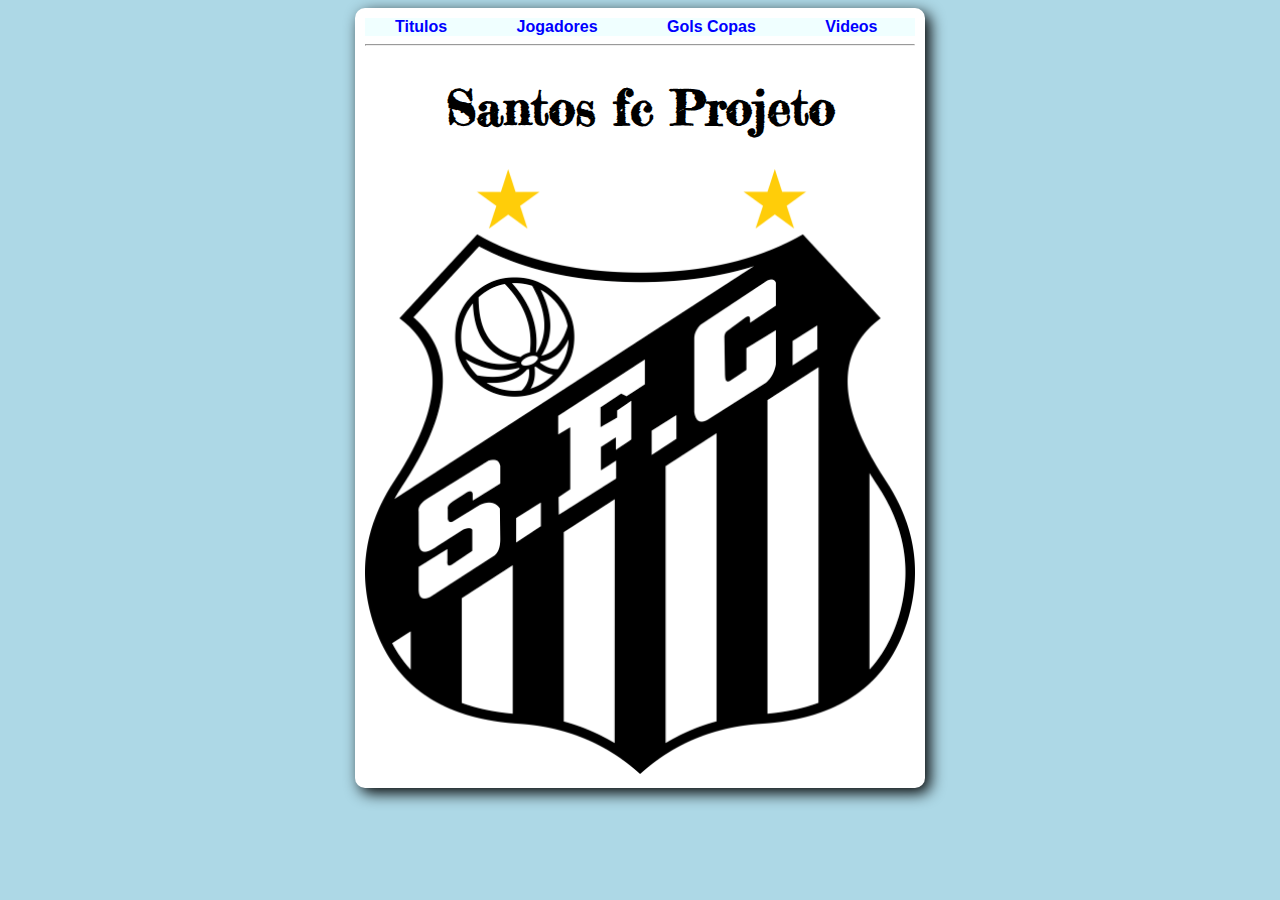
<file: index.html>
<!DOCTYPE html>
<html lang="pt-br">
<head>
    <meta charset="UTF-8">
    <meta http-equiv="X-UA-Compatible" content="IE=edge">
    <meta name="viewport" content="width=device-width, initial-scale=1.0">
    <link rel="shortcut icon" href="Icons8-Ios7-Animals-Fish.ico" type="image/x-icon">
    <title>Projeto Santos fc</title>
    <link rel="stylesheet" href="style.css">

</head>
<body>
    
    <main>
    
        <nav>
            <a href="pag001.html" rel="next" target="_self">Titulos</a> 
         
         
         
            <a href="pag002.html" rel="next" target="_self">Jogadores</a>
       
            
               
           <a href="pag003.html" rel="next" target="_self">Gols Copas</a> 
             
           
       
            <a href="pag004.html" rel="next"target="_self">Videos</a>
        </nav>
        
     
     <hr>
     
     
     
     
    <h1>Santos fc Projeto</h1>
     
     <img src="ss.png" alt="flexivel">
     
     
     
     
    
     
     
     

</main>



    </body>
</html>
</file>
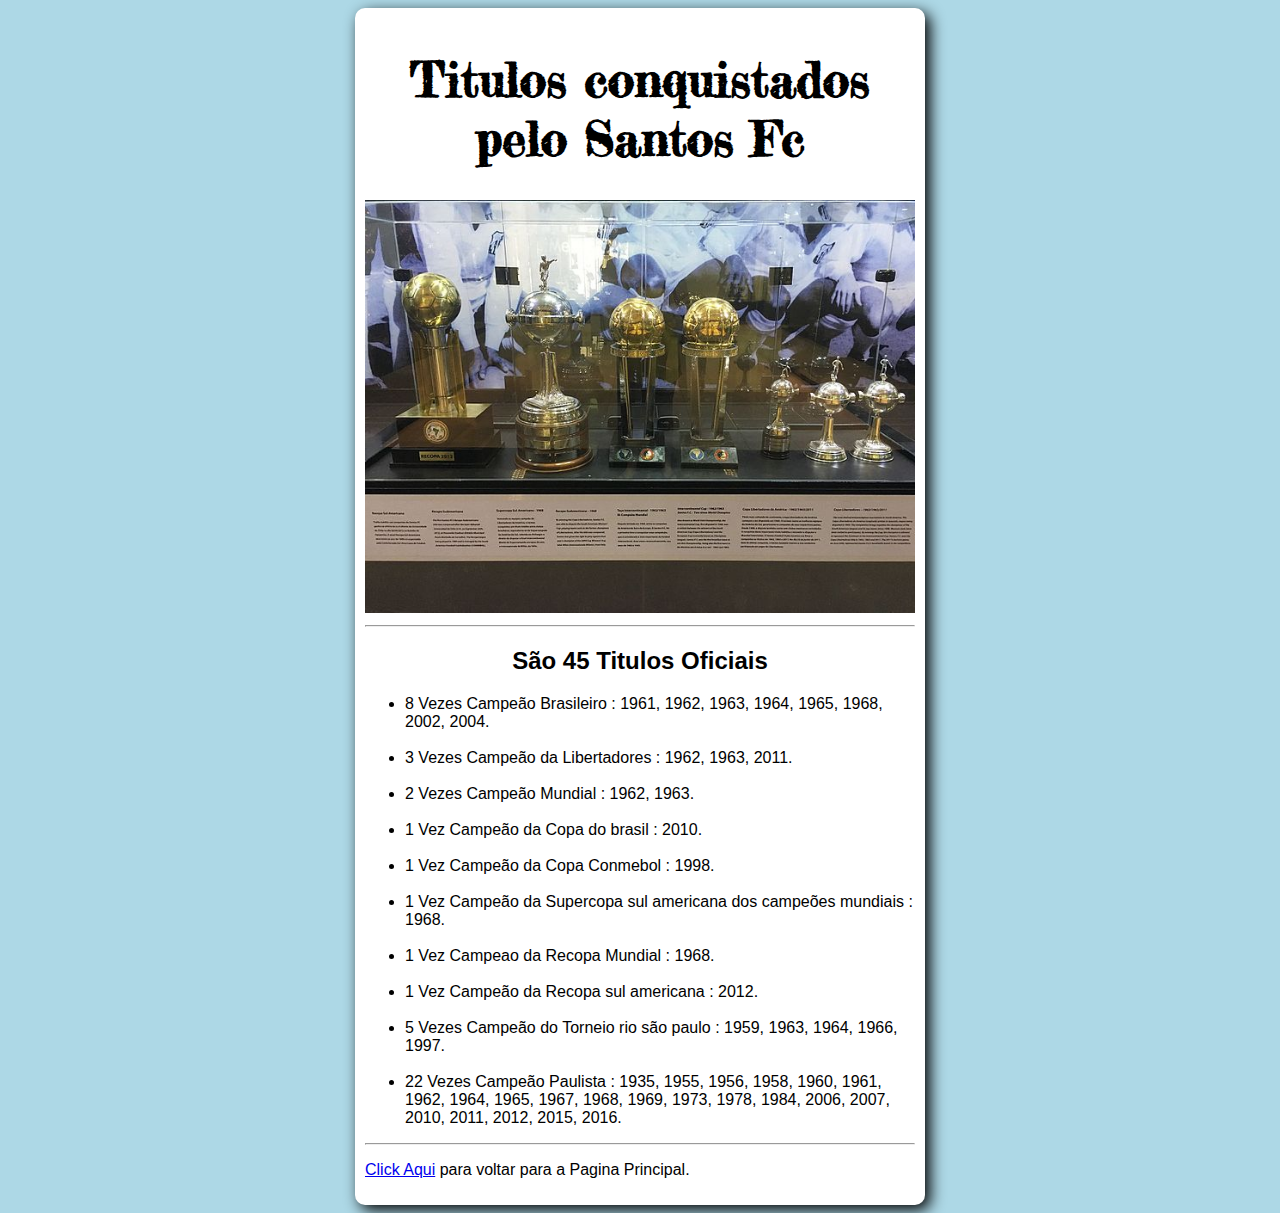
<file: pag001.html>
<!DOCTYPE html>
<html lang="pt-br">
<head>
    <meta charset="UTF-8">
    <meta http-equiv="X-UA-Compatible" content="IE=edge">
    <meta name="viewport" content="width=device-width, initial-scale=1.0">
    <link rel="shortcut icon" href="Icons8-Ios7-Animals-Fish.ico" type="image/x-icon">
    <title>Titulos</title>
    
    <style>

@import url('https://fonts.googleapis.com/css2?family=Fredericka+the+Great&display=swap');



body { 
    background-color: lightblue;
    font-family: Arial, Helvetica, sans-serif;
    



}

main {
background-color: white;
max-width:550px;
padding: 10px;
margin:auto; 
border-radius:10px;
box-shadow:5px 5px 15px black;

}

h1 {
    font-family: 'Fredericka the Great', cursive;
    text-align: center;
    font-size: 3em;

}
.time{
    margin-left: 11%;
}

h2 {
   text-align: center;

}

img {
    width:100%;

}




    </style>




</head>
<body>
      <main>
      <h1> Titulos conquistados pelo Santos Fc</h1>
      
      
      <img src="sss.jpg" alt="flexivel">
      
      
      
      <hr>
      <h2>São 45 Titulos Oficiais</h2>
      <ul>
          <li>8 Vezes Campeão Brasileiro : 1961, 1962, 1963, 1964, 1965, 1968, 2002, 2004.</li>
          <br>
          <li>3 Vezes Campeão da Libertadores : 1962, 1963, 2011.</li>
          <br>
          <li>2 Vezes Campeão Mundial : 1962, 1963.</li>
          <br>
          <li>1 Vez Campeão da Copa do brasil : 2010.</li>
          <br>
          <li>1 Vez Campeão da Copa Conmebol : 1998.</li>
          <br>
          <li>1 Vez Campeão da Supercopa sul americana dos campeões mundiais : 1968.</li>
          <br>
          <li>1 Vez Campeao da Recopa Mundial : 1968.</li>
          <br>
          <li>1 Vez Campeão da Recopa sul americana : 2012.</li>
          <br>
          <li>5 Vezes Campeão do Torneio rio são paulo : 1959, 1963, 1964, 1966, 1997.</li>
          <br>
          <li>22 Vezes Campeão Paulista : 1935, 1955, 1956, 1958, 1960, 1961, 1962, 1964, 1965, 1967, 1968, 1969, 1973, 1978, 1984, 2006, 2007, 2010, 2011, 2012, 2015, 2016.</li>

        
      </ul>
      <hr>
      <p><a href="index.html" rel="prev" target="_self">Click Aqui</a> para voltar para a Pagina Principal.</p>

    </main>



</body>
</html>
</file>
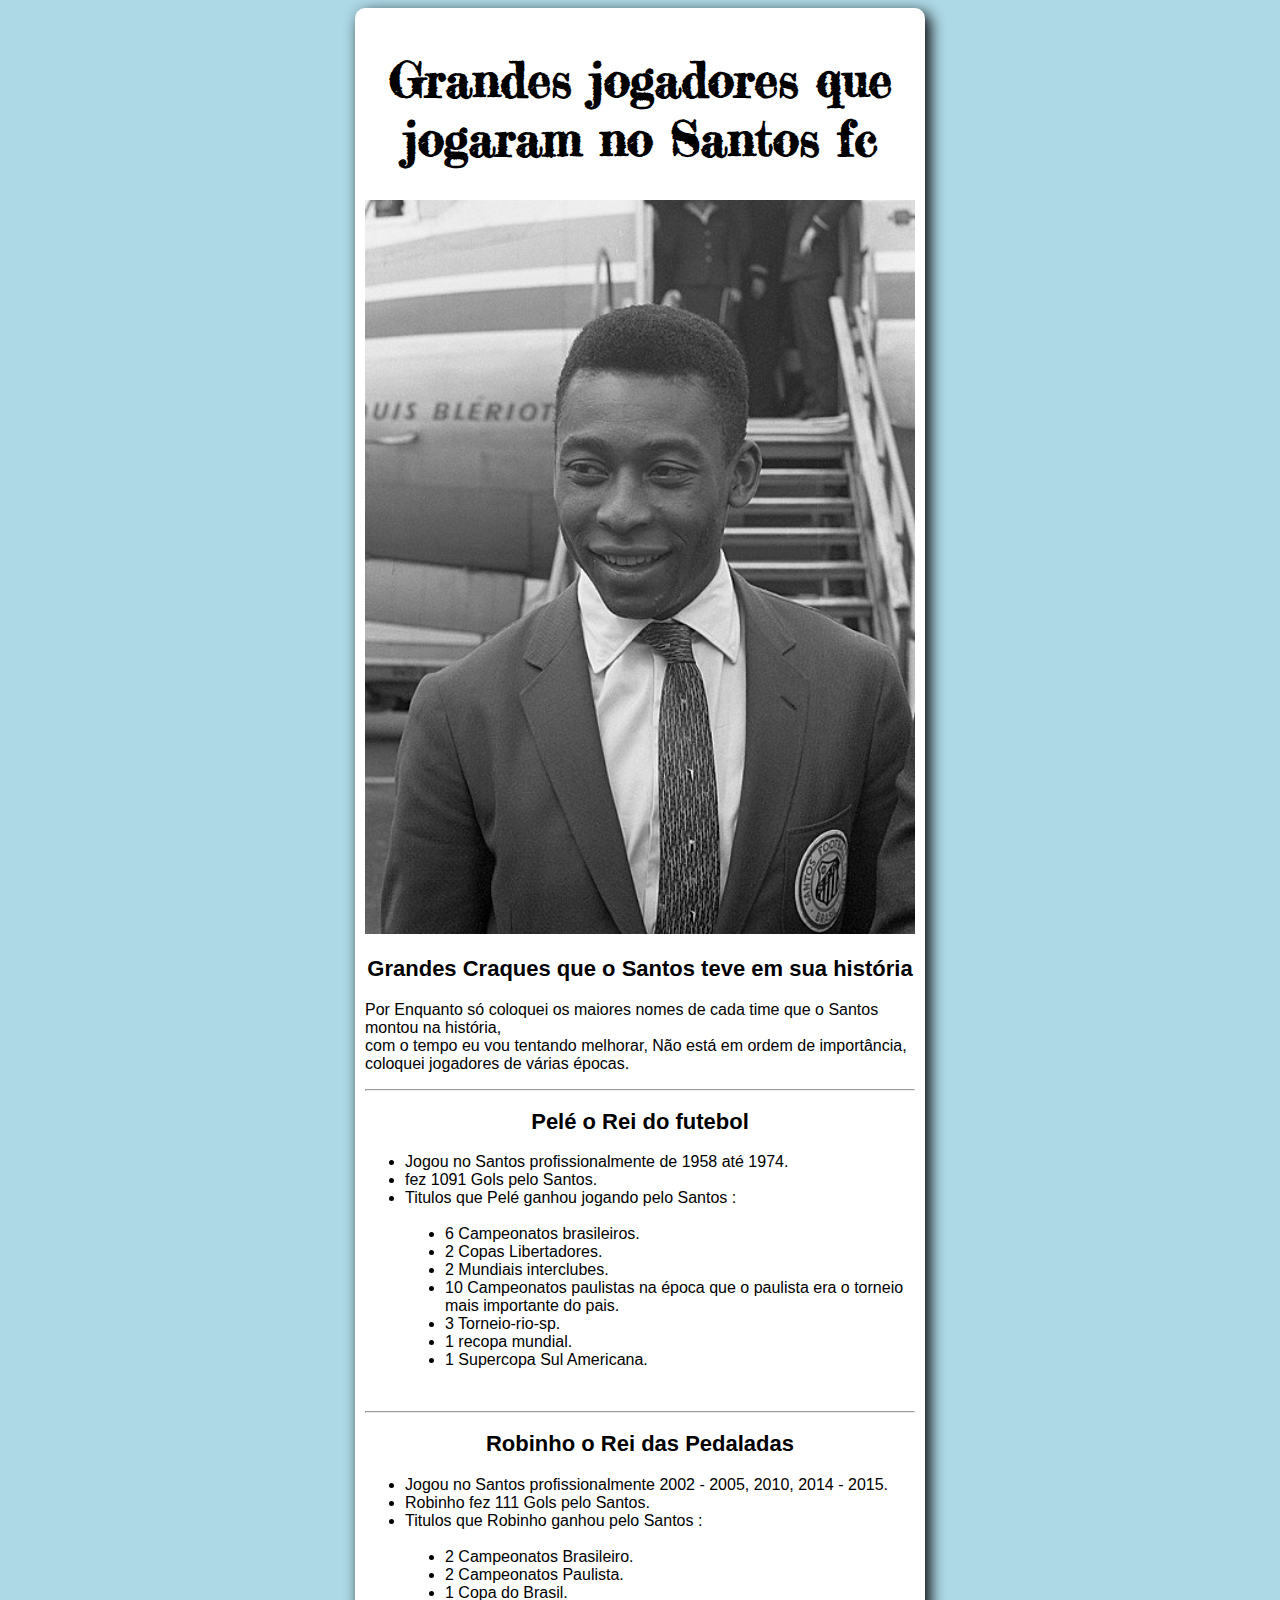
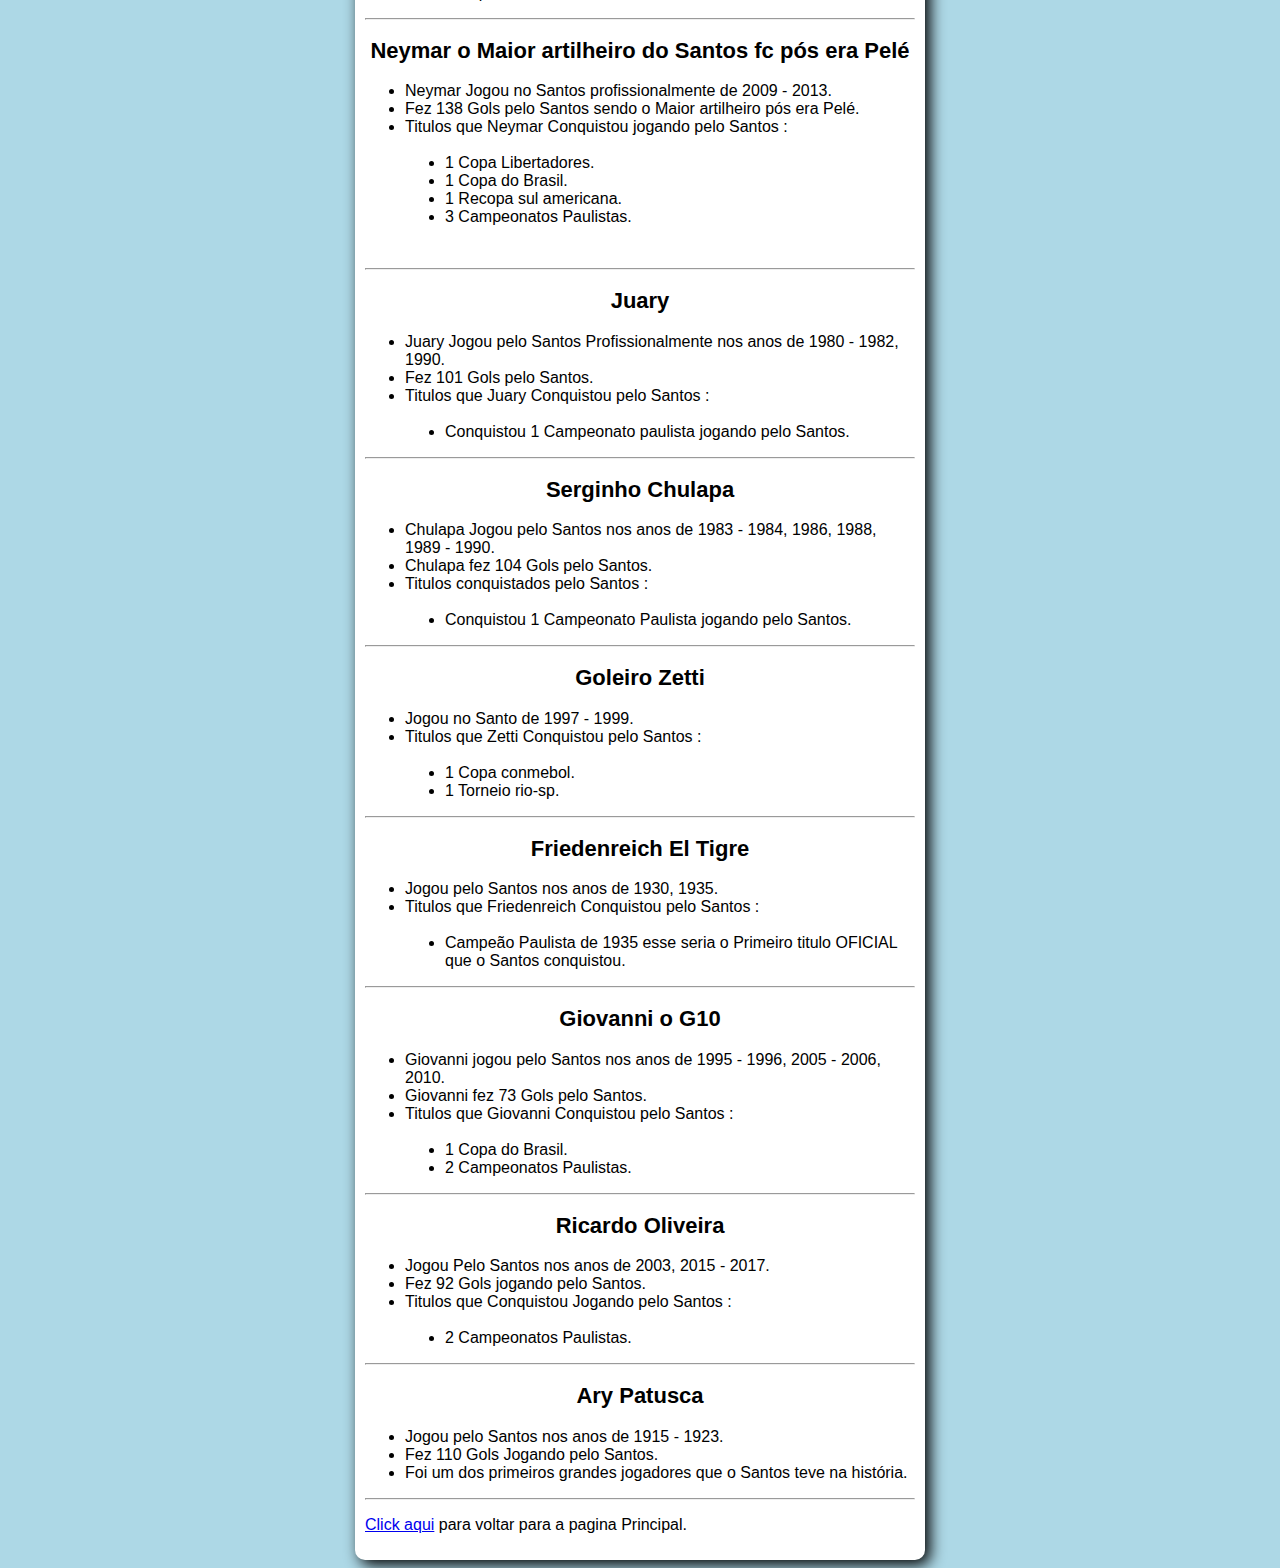
<file: pag002.html>
<!DOCTYPE html>
<html lang="pt-br">
<head>
    <meta charset="UTF-8">
    <meta http-equiv="X-UA-Compatible" content="IE=edge">
    <meta name="viewport" content="width=device-width, initial-scale=1.0">
    <link rel="shortcut icon" href="Icons8-Ios7-Animals-Fish.ico" type="image/x-icon">
    <title> Maiores idolos</title>
    
    <style>
@import url('https://fonts.googleapis.com/css2?family=Fredericka+the+Great&display=swap');



body { 
    background-color: lightblue;
    font-family: Arial, Helvetica, sans-serif;
    



}

main {
background-color: white;
max-width:550px;
padding: 10px;
margin:auto; 
border-radius:10px;
box-shadow:5px 5px 15px black;



}

h1 {
    font-family: 'Fredericka the Great', cursive;
    text-align: center;
    font-size: 3em;

}
.time{
    margin-left: 11%;
}

h2 {
   text-align: center;
   font-size: 22px;

}

img {
    width:100%;
}







    </style>

</head>
<body>
    <main>
    <h1>Grandes jogadores que jogaram no Santos fc</h1>
     
    
    <img src="Pelé_Schiphol_1962.jpg" alt="Pelé.html">
   
     
     <h2>Grandes Craques que o Santos teve em sua história</h2>
     <p>Por Enquanto só coloquei os maiores nomes de cada time que o Santos montou na história, <br> com o tempo eu vou tentando melhorar, Não está em ordem de importância, coloquei jogadores de várias épocas.</p>  <!--Titulo e apresentação do site-->
     
         
        
        
        
         
         
         <hr>
         
         <h2>Pelé o Rei do futebol</h2>
         
         <ul>
                 <li>Jogou no Santos profissionalmente de 1958 até 1974.</li>
                 <li>fez 1091 Gols pelo Santos.</li>

                 
                 <li>Titulos que Pelé ganhou jogando pelo Santos : </li>
                 <br>
                 <ul type="disc">
                 <li>6 Campeonatos brasileiros.</li>
                 <li>2 Copas Libertadores.</li>
                 <li>2 Mundiais interclubes.</li>
                 <li>10 Campeonatos paulistas na época que o paulista era o torneio mais importante do pais.</li>
                 <li>3 Torneio-rio-sp.</li>
                 <li>1 recopa mundial.</li>
                 <li>1 Supercopa Sul Americana.</li>
                </ul>



                
        </ul>
         
         
         
         <br>
         
         <hr> <!--Termina aqui a parte do pelé-->
        
         
         
         
        <h2>Robinho o Rei das Pedaladas</h2>
        
        <ul>
             <li>Jogou no Santos profissionalmente 2002 - 2005, 2010, 2014 - 2015.</li>
             <li>Robinho fez 111 Gols pelo Santos.</li>
             <li>Titulos que Robinho ganhou pelo Santos :</li>
             <br>
             <ul type="disc">
                <li>2 Campeonatos Brasileiro.</li>
                <li>2 Campeonatos Paulista.</li>
                <li>1 Copa do Brasil.</li>





             </ul>
        
        
            </ul>
        
        
        
         
         
        <hr> <!--Aqui termina os feitos do robinho-->
        
         
         
          
         <h2>Neymar o Maior artilheiro do Santos fc pós era Pelé</h2>
         
         
         <ul>
                 <li>Neymar Jogou no Santos profissionalmente de 2009 - 2013.</li>
                 <li>Fez 138 Gols pelo Santos sendo o Maior artilheiro pós era Pelé.</li>
                 <li>Titulos que Neymar Conquistou jogando pelo Santos :</li> 
                 <br>
                 <ul type="disc">
                        <li>1 Copa Libertadores.</li>
                        <li>1 Copa do Brasil.</li>
                        <li>1 Recopa sul americana.</li>
                        <li>3 Campeonatos Paulistas.</li>


                 </ul>


         </ul>
         
         
         
         
         <br>
        <hr> <!--Aqui Termina os feitos de Neymar Pelo Santos-->
   
    <h2>Juary</h2>

    <ul>

               <li>Juary Jogou pelo Santos Profissionalmente nos anos de 1980 - 1982, 1990.</li>
               <li>Fez 101 Gols pelo Santos.</li>
               <li>Titulos que Juary Conquistou pelo Santos :</li>
               
               
               <br>
               <ul type="disc">
                    <li>Conquistou 1 Campeonato paulista jogando pelo Santos.</li>

               </ul>

    </ul>
    
     <hr> <!--Aqui acaba os feitos de Juary pelo Santos-->
     
     <h2>Serginho Chulapa</h2>

     <ul>
        
        <li>Chulapa Jogou pelo Santos nos anos de 1983 - 1984, 1986, 1988, 1989 - 1990.</li>
        <li>Chulapa fez 104 Gols pelo Santos.</li>
        <li>Titulos conquistados pelo Santos :</li> 
            <br>
            <ul type="disc">
                    <li>Conquistou 1 Campeonato Paulista jogando pelo Santos.</li>


            </ul>
         

         


     </ul>
    
     <hr> <!--Acaba aqui os feitos de Chulapa pelo Santos-->

     <h2>Goleiro Zetti</h2>

     <ul>
            <li>Jogou no Santo de 1997 - 1999.</li>
            <li>Titulos que Zetti Conquistou pelo Santos :</li>
             <br>
            <ul type="disc">
                  <li>1 Copa conmebol.</li>
                  <li>1 Torneio rio-sp.</li>



             </ul>






     </ul>
    
      <hr> <!--Acaba aqui os feitos de Zetti pelo Santos-->
    
    
       <h2>Friedenreich El Tigre</h2>

       <ul>
              <li>Jogou pelo Santos nos anos de 1930, 1935.</li>
              <li>Titulos que Friedenreich Conquistou pelo Santos :</li>
              <br>
              <ul type="disc">
                      <li>Campeão Paulista de 1935 esse seria o Primeiro titulo OFICIAL que o Santos conquistou.</li>


              </ul>


       </ul>
        
      
      <hr> <!--Aqui acaba os feitos de Friedenreich Pelo Santos-->

      <h2>Giovanni o G10</h2>
      <ul>
            <li>Giovanni jogou pelo Santos nos anos de 1995 - 1996, 2005 - 2006, 2010.</li>
            <li>Giovanni fez 73 Gols pelo Santos.</li>
            <li>Titulos que Giovanni Conquistou pelo Santos :</li>
        <br>
            <ul type="disc">
                   <li>1 Copa do Brasil. </li>
                   <li>2 Campeonatos Paulistas.</li>


            </ul>

             

      </ul>
      
      <hr> <!--Acaba aqui os feitos de Giovanni pelo Santos-->
      
      <h2>Ricardo Oliveira</h2>

      <ul>

              <li>Jogou Pelo Santos nos anos de 2003, 2015 - 2017.</li>
              <li>Fez 92 Gols jogando pelo Santos.</li>
              <li>Titulos que Conquistou Jogando pelo Santos :</li>
                <br>
              <ul type="disc">

                  <li>2 Campeonatos Paulistas.</li>

              </ul>


      </ul>
      
      <hr> <!--Acaba aqui os feitos de Ricardo Oliveira pelo Santos-->
      
      <h2>Ary Patusca</h2>

      <ul>
             <li>Jogou pelo Santos nos anos de 1915 - 1923.</li>
             <li>Fez 110 Gols Jogando pelo Santos.</li>
             <li>Foi um dos primeiros grandes jogadores que o Santos teve na história.</li>



      </ul>

      <hr> <!--Acaba aqui a história de Ary no Santos-->
      
      
      
      
      
      
      <p><a href="index.html" rel="prev" target="_self">Click aqui</a> para voltar para a pagina Principal.</p>

    </main>

</body>
</html>
</file>
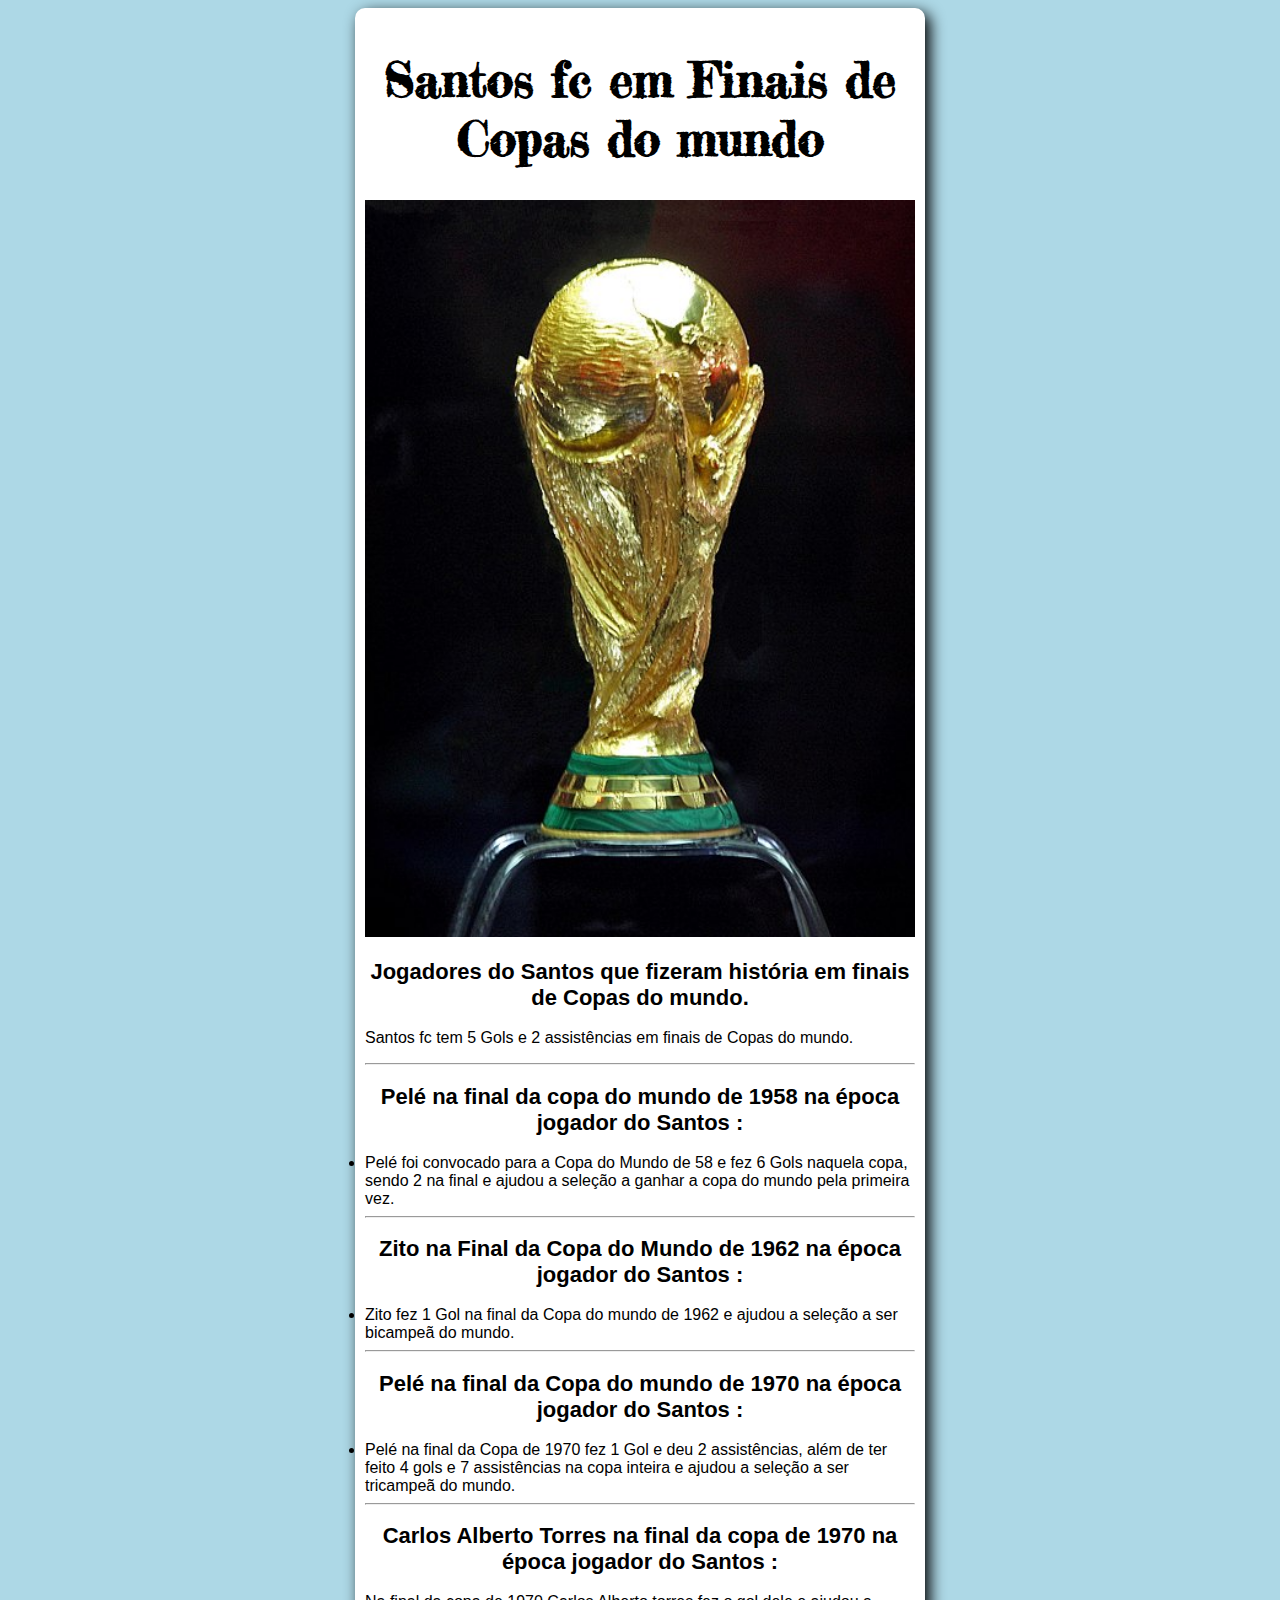
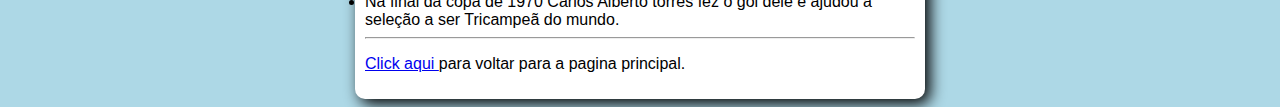
<file: pag003.html>
<!DOCTYPE html>
<html lang="pt-br">
<head>
    <meta charset="UTF-8">
    <meta http-equiv="X-UA-Compatible" content="IE=edge">
    <meta name="viewport" content="width=device-width, initial-scale=1.0">
    <link rel="shortcut icon" href="Icons8-Ios7-Animals-Fish.ico" type="image/x-icon">
    <title>Santos fc em finais de Copas do mundo</title>
    
    <style>
@import url('https://fonts.googleapis.com/css2?family=Fredericka+the+Great&display=swap');



body { 
    background-color: lightblue;
    font-family: Arial, Helvetica, sans-serif;
    



}

main {
background-color: white;
max-width:550px;
padding: 10px;
margin:auto; 
border-radius:10px;
box-shadow:5px 5px 15px black;



}

h1 {
    font-family: 'Fredericka the Great', cursive;
    text-align: center;
    font-size: 3em;

}
.time{
    margin-left: 11%;
}

h2 {
   text-align: center;
   font-size: 22px;

}

img {
    width:100%
}









    </style>


</head>
<body>
    <main> 
<h1>Santos fc em Finais de Copas do mundo</h1>

<img src="Tour_da_Taça_da_Copa_do_Mundo_(14231974005).jpg" alt="">

<h2>Jogadores do Santos que fizeram história em finais de Copas do mundo.</h2>
<p>Santos fc tem 5 Gols e 2 assistências em finais de Copas do mundo.</p>
<hr>

<h2>Pelé na final da copa do mundo de 1958 na época jogador do Santos :</h2>

<li> Pelé foi convocado para a Copa do Mundo de 58 e fez 6 Gols naquela copa, sendo 2 na final e ajudou a seleção a ganhar a copa do mundo pela primeira vez.</li>

<hr>

<h2>Zito na Final da Copa do Mundo de 1962 na época jogador do Santos :</h2>
<li> Zito fez 1 Gol na final da Copa do mundo de 1962 e ajudou a seleção a ser bicampeã do mundo. </li>
<hr>
<h2>Pelé na final da Copa do mundo de 1970 na época jogador do Santos :</h2>
<li>Pelé na final da Copa de 1970 fez 1 Gol e deu 2 assistências, além de ter feito 4 gols e 7 assistências na copa inteira e ajudou a seleção a ser tricampeã do mundo.</li>
<hr>
<h2>Carlos Alberto Torres na final da copa de 1970 na época jogador do Santos : </h2>
<li>Na final da copa de 1970 Carlos Alberto torres fez o gol dele e ajudou a seleção a ser Tricampeã do mundo.</li>
<hr>

<p><a href="index.html"rel="prev"target="_self"> Click aqui </a> para voltar para a pagina principal.</p>




</main>




</body>
</html>
</file>
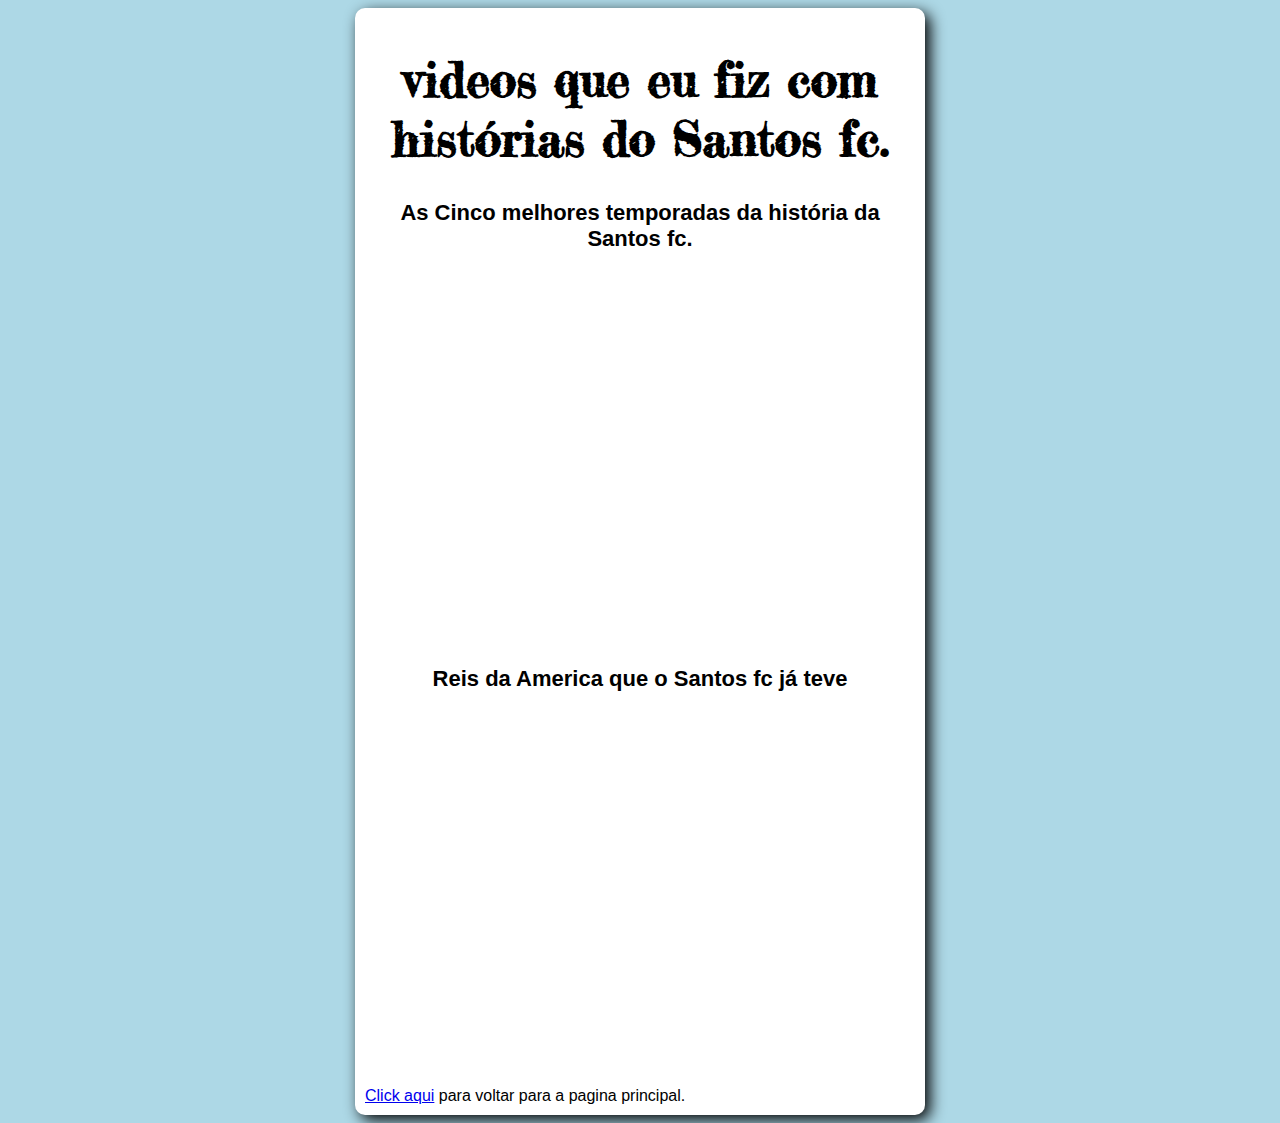
<file: pag004.html>
<!DOCTYPE html>
<html lang="pt-br">
<head>
    <meta charset="UTF-8">
    <meta http-equiv="X-UA-Compatible" content="IE=edge">
    <meta name="viewport" content="width=device-width, initial-scale=1.0">
    <link rel="shortcut icon" href="Icons8-Ios7-Animals-Fish.ico" type="image/x-icon">
    <title>Santos fc videos de Curiosidades</title>
    <style>
    @import url('https://fonts.googleapis.com/css2?family=Fredericka+the+Great&display=swap');



body { 
    background-color: lightblue;
    font-family: Arial, Helvetica, sans-serif;
    



}

main {
background-color: white;
max-width:550px;
padding: 10px;
margin:auto; 
border-radius:10px;
box-shadow:5px 5px 15px black;



}

h1 {
    font-family: 'Fredericka the Great', cursive;
    text-align: center;
    font-size: 3em;

}
.time{
    margin-left: 11%;
}

h2 {
   text-align: center;
   font-size: 22px;

}

div.video iframe {
    
    padding:10px;

    margin:0px -20px 20px -10px;
    position:relative;
    
}

div.video iframe {

    
    
    max-width:100%;





}

.videoo iframe {
    
    padding:10px;

    margin:0px -20px 20px -10px;
    position:relative;
    
}

.videoo iframe {


 max-width:100%




}












    </style>











</head>
<body>
    <main>
<h1>videos que eu fiz com histórias do Santos fc.</h1>


<h2>As Cinco melhores temporadas da história da Santos fc.</h2>

<div class="video"><iframe width="560" height="315" src="https://www.youtube.com/embed/bGn5GppE0vM" title="YouTube video player" frameborder="0" allow="accelerometer; autoplay; clipboard-write; encrypted-media; gyroscope; picture-in-picture" allowfullscreen></iframe></div>

<br>

<h2>Reis da America que o Santos fc já teve</h2>

<div class="videoo"><iframe width="560" height="315" src="https://www.youtube.com/embed/lwuH38kuPBY" title="YouTube video player" frameborder="0" allow="accelerometer; autoplay; clipboard-write; encrypted-media; gyroscope; picture-in-picture" allowfullscreen></iframe></div>


<a href="index.html" rel="prev"target="_self"> <br> Click aqui</a> para voltar para a pagina principal.

</main>
</body>
</html>
</file>
<file: style.css>
@charset "UTF-8";

@import url('https://fonts.googleapis.com/css2?family=Fredericka+the+Great&display=swap');



body { 
    background-color: lightblue;
    font-family: Arial, Helvetica, sans-serif;
    



}

main {
background-color: white;
max-width:550px;
padding: 10px;
margin:auto; 
border-radius:10px;
box-shadow:5px 5px 15px black;



}

h1 {
    font-family: 'Fredericka the Great', cursive;
    text-align: center;
    font-size: 3em;

}

h2 {
   text-align: center;

}

nav {
    background-color:azure;
}

nav > a {
 text-decoration:none;
 color: blue;
 font-weight:bold;
 margin-left: 30px;
 margin-right:35px;
 min-width: 1px;
 




}

nav > a:hover {
   text-decoration: underline;

}

img {
    width:100%;
}
</file>
